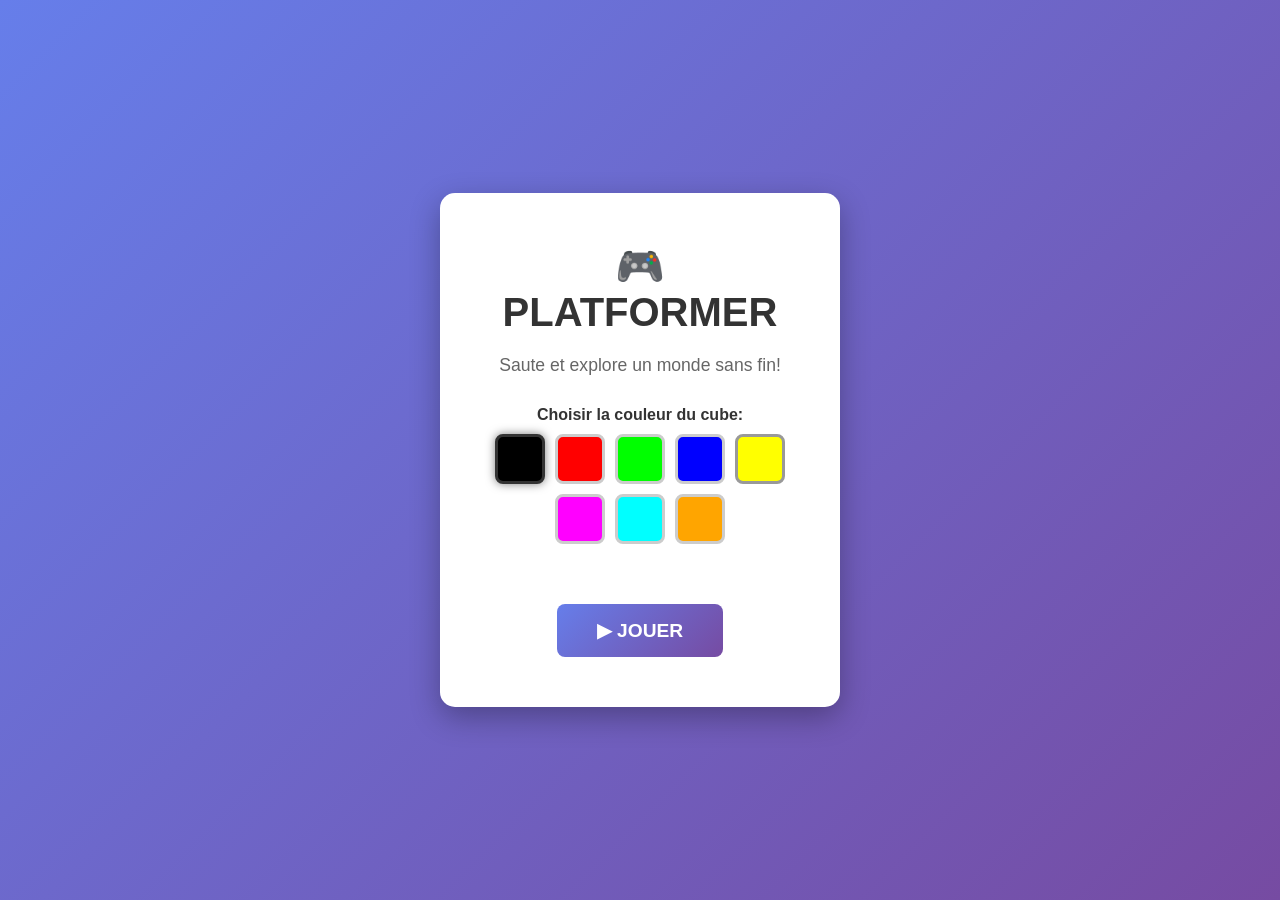
<file: platformer.html>
<!DOCTYPE html>
<html lang="fr">
<head>
    <meta charset="UTF-8">
    <meta name="viewport" content="width=device-width, initial-scale=1.0">
    <title>Platformer 2D Infini</title>
    <style>
        * {
            margin: 0;
            padding: 0;
            box-sizing: border-box;
        }
        body {
            min-height: 100vh;
            background-color: #f0f0f0;
            font-family: Arial, sans-serif;
            display: flex;
            justify-content: center;
            align-items: center;
        }
        #gameContainer {
            display: flex;
            flex-direction: column;
            align-items: center;
            gap: 20px;
        }
        #startScreen {
            position: fixed;
            top: 0;
            left: 0;
            width: 100%;
            height: 100%;
            background: linear-gradient(135deg, #667eea 0%, #764ba2 100%);
            display: flex;
            justify-content: center;
            align-items: center;
            z-index: 1000;
        }
        #startScreen.hidden {
            display: none;
        }
        .startContent {
            text-align: center;
            background: white;
            padding: 50px;
            border-radius: 15px;
            box-shadow: 0 10px 30px rgba(0,0,0,0.3);
            max-width: 400px;
        }
        .startContent h1 {
            color: #333;
            margin-bottom: 20px;
            font-size: 2.5em;
        }
        .startContent p {
            color: #666;
            margin-bottom: 30px;
            font-size: 1.1em;
        }
        .colorSelector {
            margin: 30px 0;
        }
        .colorSelector label {
            display: block;
            margin-bottom: 10px;
            color: #333;
            font-weight: bold;
        }
        .colorOptions {
            display: flex;
            gap: 10px;
            justify-content: center;
            flex-wrap: wrap;
        }
        .colorBtn {
            width: 50px;
            height: 50px;
            border: 3px solid #ccc;
            border-radius: 8px;
            cursor: pointer;
            transition: all 0.3s;
        }
        .colorBtn:hover {
            transform: scale(1.1);
            border-color: #333;
        }
        .colorBtn.selected {
            border-color: #333;
            box-shadow: 0 0 10px rgba(0,0,0,0.5);
        }
        #playBtn {
            background: linear-gradient(135deg, #667eea 0%, #764ba2 100%);
            color: white;
            border: none;
            padding: 15px 40px;
            font-size: 1.2em;
            border-radius: 8px;
            cursor: pointer;
            transition: all 0.3s;
            font-weight: bold;
            margin-top: 30px;
        }
        #playBtn:hover {
            transform: translateY(-2px);
            box-shadow: 0 5px 20px rgba(0,0,0,0.3);
        }
        canvas {
            border: 3px solid #333;
            background-color: white;
            cursor: default;
            display: block;
        }
        .controls {
            text-align: center;
            color: #333;
            background: white;
            padding: 15px 30px;
            border-radius: 10px;
            box-shadow: 0 2px 10px rgba(0,0,0,0.1);
        }
        .controls p {
            margin: 5px 0;
        }
        .info {
            font-size: 0.9em;
            color: #666;
        }
        #distance {
            font-size: 1.1em;
            font-weight: bold;
            color: #667eea;
        }
        #hud {
            position: absolute;
            top: 10px;
            left: 10px;
            font-size: 1.5em;
            z-index: 100;
        }
        .hearts {
            color: #ff0000;
        }
    </style>
</head>
<body>
    <div id="startScreen">
        <div class="startContent">
            <h1>🎮 PLATFORMER</h1>
            <p>Saute et explore un monde sans fin!</p>
            
            <div class="colorSelector">
                <label for="colorPicker">Choisir la couleur du cube:</label>
                <div class="colorOptions">
                    <button class="colorBtn selected" data-color="#000000" style="background-color: #000000;" title="Noir"></button>
                    <button class="colorBtn" data-color="#FF0000" style="background-color: #FF0000;" title="Rouge"></button>
                    <button class="colorBtn" data-color="#00FF00" style="background-color: #00FF00;" title="Vert"></button>
                    <button class="colorBtn" data-color="#0000FF" style="background-color: #0000FF;" title="Bleu"></button>
                    <button class="colorBtn" data-color="#FFFF00" style="background-color: #FFFF00; border-color: #999;" title="Jaune"></button>
                    <button class="colorBtn" data-color="#FF00FF" style="background-color: #FF00FF;" title="Magenta"></button>
                    <button class="colorBtn" data-color="#00FFFF" style="background-color: #00FFFF;" title="Cyan"></button>
                    <button class="colorBtn" data-color="#FFA500" style="background-color: #FFA500;" title="Orange"></button>
                </div>
            </div>

            <button id="playBtn">▶ JOUER</button>
        </div>
    </div>

    <div id="gameContainer" style="display: none;">
        <div id="hud">
            <div class="hearts" id="healthDisplay">❤️❤️❤️</div>
        </div>
        <canvas id="gameCanvas" width="800" height="600"></canvas>
        <div class="controls">
            <p><strong>⬅️ ➡️ = Bouger | ESPACE = Sauter | E = Tirer</strong></p>
            <p class="info">Explore le monde infini! Évite les balles et tue les ennemis!</p>
            <p id="distance">Distance: 0m</p>
        </div>
    </div>

    <script>
        const canvas = document.getElementById('gameCanvas');
        const ctx = canvas.getContext('2d');
        const startScreen = document.getElementById('startScreen');
        const gameContainer = document.getElementById('gameContainer');
        const playBtn = document.getElementById('playBtn');
        const distanceDisplay = document.getElementById('distance');
        const healthDisplay = document.getElementById('healthDisplay');

        let playerColor = '#000000';
        let gameStarted = false;

        // Gestion du menu de démarrage
        document.querySelectorAll('.colorBtn').forEach(btn => {
            btn.addEventListener('click', () => {
                document.querySelectorAll('.colorBtn').forEach(b => b.classList.remove('selected'));
                btn.classList.add('selected');
                playerColor = btn.dataset.color;
            });
        });

        playBtn.addEventListener('click', () => {
            gameStarted = true;
            startScreen.classList.add('hidden');
            gameContainer.style.display = 'flex';
            gameLoop();
        });

        // Joueur (cube)
        const player = {
            x: 100,
            y: 400,
            width: 30,
            height: 30,
            velocityX: 0,
            velocityY: 0,
            speed: 5,
            jumpPower: 12,
            isJumping: false,
            gravity: 0.6,
            rotation: 0,
            rotationVelocity: 0,
            health: 3,
            maxHealth: 3,
            jumpsRemaining: 2,
            maxJumps: 2
        };

        // Clés pressées
        const keys = {};

        // Gestion du défilement infini
        let cameraX = 0;
        let worldWidth = 800;
        let maxDistance = 0;
        let lastGeneratedX = 0;

        // Tableaux de jeu
        let platforms = [];
        let enemies = [];
        let playerProjectiles = [];
        let enemyProjectiles = [];

        function initializeGround() {
            // Sol infini
            platforms.push({ x: -10000, y: 550, width: 50000, height: 50 });
        }

        function generatePlatforms(startX, endX) {
            for (let x = startX; x < endX; x += 80 + Math.random() * 100) {
                const isExisting = platforms.some(p => Math.abs(p.x - x) < 50 && p.y < 540);
                if (isExisting) continue;

                const y = Math.random() * 300 + 150;
                const width = 50 + Math.random() * 80;
                platforms.push({ x, y, width, height: 20 });

                if (Math.random() > 0.85) {
                    enemies.push({
                        x: x + width / 2,
                        y: y - 40,
                        width: 25,
                        height: 25,
                        health: 2,
                        shootTimer: 0,
                        shootInterval: 60 + Math.random() * 40
                    });
                }
            }
            lastGeneratedX = endX;
        }

        function generateStructures(startX, endX) {
            let x = startX;
            while (x < endX) {
                const structType = Math.random();
                
                if (structType < 0.3) {
                    // Petite tour
                    const baseX = x;
                    const baseY = 300 + Math.random() * 100;
                    const width = 60;
                    platforms.push({ x: baseX, y: baseY, width, height: 20 });
                    platforms.push({ x: baseX + 5, y: baseY - 30, width: 50, height: 20 });
                    platforms.push({ x: baseX + 10, y: baseY - 60, width: 40, height: 20 });
                    
                    if (Math.random() > 0.6) {
                        enemies.push({
                            x: baseX + width / 2,
                            y: baseY - 100,
                            width: 25,
                            height: 25,
                            health: 2,
                            shootTimer: 0,
                            shootInterval: 60 + Math.random() * 40
                        });
                    }
                    x += 200;
                } else if (structType < 0.6) {
                    // Escalier montant
                    const startY = 350 + Math.random() * 50;
                    for (let i = 0; i < 4; i++) {
                        platforms.push({
                            x: x + i * 70,
                            y: startY - i * 50,
                            width: 60,
                            height: 20
                        });
                    }
                    x += 350;
                } else {
                    // Donjon/salle avec plateforme
                    const roomX = x;
                    const roomY = 280 + Math.random() * 80;
                    
                    // Murs
                    platforms.push({ x: roomX, y: roomY, width: 200, height: 20 });
                    platforms.push({ x: roomX, y: roomY - 150, width: 200, height: 20 });
                    
                    // Plateforme intérieure
                    platforms.push({
                        x: roomX + 50,
                        y: roomY - 80,
                        width: 100,
                        height: 20
                    });
                    
                    // Ennemi
                    if (Math.random() > 0.5) {
                        enemies.push({
                            x: roomX + 100,
                            y: roomY - 130,
                            width: 25,
                            height: 25,
                            health: 2,
                            shootTimer: 0,
                            shootInterval: 60 + Math.random() * 40
                        });
                    }
                    x += 350;
                }
            }
            lastGeneratedX = endX;
        }

        // Écouteurs d'événements
        document.addEventListener('keydown', (e) => {
            keys[e.key.toLowerCase()] = true;
            if (e.key === ' ') {
                e.preventDefault();
            }
        });

        document.addEventListener('keyup', (e) => {
            keys[e.key.toLowerCase()] = false;
        });

        function playerShoot() {
            playerProjectiles.push({
                x: player.x + player.width / 2,
                y: player.y + player.height / 2,
                velocityX: 8,
                velocityY: 0,
                width: 8,
                height: 8,
                lifetime: 200
            });
        }

        function updatePlayer() {
            // Mouvement horizontal
            if (keys['arrowleft'] || keys['a']) {
                player.velocityX = -player.speed;
            } else if (keys['arrowright'] || keys['d']) {
                player.velocityX = player.speed;
            } else {
                player.velocityX = 0;
            }

            // Tir
            if (keys['e']) {
                playerShoot();
                keys['e'] = false;
            }

            // Appliquer la gravité
            player.velocityY += player.gravity;

            // Mise à jour de la position
            player.x += player.velocityX;
            player.y += player.velocityY;

            // Générer les plateformes au fur et à mesure
            if (player.x + 500 > lastGeneratedX) {
                generateStructures(lastGeneratedX, lastGeneratedX + 1200);
            }

            // Détection des collisions avec les plateformes
            player.isJumping = true;

            for (let i = 0; i < platforms.length; i++) {
                const platform = platforms[i];
                
                // Collision par le bas (atterrissage)
                if (
                    player.velocityY >= 0 &&
                    player.y + player.height <= platform.y + 10 &&
                    player.y + player.height + player.velocityY >= platform.y &&
                    player.x + player.width > platform.x &&
                    player.x < platform.x + platform.width
                ) {
                    player.y = platform.y - player.height;
                    player.velocityY = 0;
                    player.isJumping = false;
                }

                // Collision par le haut (frapper la tête)
                if (
                    player.velocityY < 0 &&
                    player.y >= platform.y + platform.height - 10 &&
                    player.y - player.velocityY <= platform.y + platform.height &&
                    player.x + player.width > platform.x &&
                    player.x < platform.x + platform.width
                ) {
                    player.velocityY = 0;
                    player.y = platform.y + platform.height;
                }
            }

            // Saut avec rotation
            if ((keys[' '] || keys['w']) && !player.isJumping) {
                player.velocityY = -player.jumpPower;
                player.isJumping = true;
                player.jumpsRemaining--;
                player.rotationVelocity = Math.PI * 2;
            } else if ((keys[' '] || keys['w']) && player.jumpsRemaining > 0 && player.isJumping) {
                // Double jump
                player.velocityY = -player.jumpPower;
                player.jumpsRemaining--;
                player.rotationVelocity = Math.PI * 2;
                keys[' '] = false;
                keys['w'] = false;
            }

            // Appliquer la rotation (continue toujours)
            if (player.rotationVelocity !== 0) {
                player.rotation += player.rotationVelocity * 0.05;
                player.rotationVelocity *= 0.98;
                if (Math.abs(player.rotationVelocity) < 0.01) {
                    player.rotationVelocity = 0;
                }
            }

            // Réinitialiser les sauts quand on atterit
            if (!player.isJumping) {
                player.jumpsRemaining = player.maxJumps;
            }

            // Caméra suit le joueur
            cameraX = Math.max(0, player.x - 100);

            // Suivi de la distance
            maxDistance = Math.max(maxDistance, Math.floor(player.x / 10));
            distanceDisplay.textContent = `Distance: ${maxDistance}m`;

            // Réinitialiser si tombé
            if (player.y > canvas.height + 100) {
                player.health = 0;
            }
        }

        function updateEnemies() {
            enemies.forEach((enemy, idx) => {
                enemy.shootTimer++;
                if (enemy.shootTimer >= enemy.shootInterval) {
                    // L'ennemi tire
                    enemyProjectiles.push({
                        x: enemy.x,
                        y: enemy.y,
                        velocityX: -5,
                        velocityY: (Math.random() - 0.5) * 3,
                        width: 6,
                        height: 6
                    });
                    enemy.shootTimer = 0;
                }
            });
        }

        function updateProjectiles() {
            // Projectiles du joueur
            playerProjectiles = playerProjectiles.filter(proj => {
                proj.x += proj.velocityX;
                proj.y += proj.velocityY;
                proj.lifetime--;
                return proj.lifetime > 0 && proj.x < canvas.width + cameraX;
            });

            // Projectiles des ennemis
            enemyProjectiles = enemyProjectiles.filter(proj => {
                proj.x += proj.velocityX;
                proj.y += proj.velocityY;
                return proj.x > cameraX - 50 && proj.x < cameraX + canvas.width + 50 && proj.y > 0 && proj.y < canvas.height;
            });

            // Collisions projectiles joueur vs ennemis
            playerProjectiles.forEach((proj, pIdx) => {
                enemies.forEach((enemy, eIdx) => {
                    if (
                        proj.x < enemy.x + enemy.width &&
                        proj.x + proj.width > enemy.x &&
                        proj.y < enemy.y + enemy.height &&
                        proj.y + proj.height > enemy.y
                    ) {
                        enemy.health--;
                        playerProjectiles.splice(pIdx, 1);
                        if (enemy.health <= 0) {
                            enemies.splice(eIdx, 1);
                        }
                    }
                });
            });

            // Collisions projectiles ennemis vs joueur
            enemyProjectiles.forEach((proj, idx) => {
                if (
                    proj.x < player.x + player.width &&
                    proj.x + proj.width > player.x &&
                    proj.y < player.y + player.height &&
                    proj.y + proj.height > player.y
                ) {
                    player.health--;
                    enemyProjectiles.splice(idx, 1);
                }
            });

            // Mise à jour de la santé
            let hearts = '';
            for (let i = 0; i < player.health; i++) {
                hearts += '❤️';
            }
            healthDisplay.textContent = hearts;

            if (player.health <= 0) {
                gameStarted = false;
                alert(`Game Over! Distance: ${maxDistance}m`);
                location.reload();
            }
        }

        function drawPlayer() {
            ctx.save();
            ctx.translate(player.x - cameraX + player.width / 2, player.y + player.height / 2);
            ctx.rotate(player.rotation);
            ctx.fillStyle = playerColor;
            ctx.fillRect(-player.width / 2, -player.height / 2, player.width, player.height);
            ctx.restore();
        }

        function drawPlatforms() {
            ctx.fillStyle = '#333333';
            platforms.forEach(platform => {
                const screenX = platform.x - cameraX;
                if (screenX + platform.width > 0 && screenX < canvas.width) {
                    ctx.fillRect(screenX, platform.y, platform.width, platform.height);
                    ctx.strokeStyle = '#222';
                    ctx.lineWidth = 2;
                    ctx.strokeRect(screenX, platform.y, platform.width, platform.height);
                }
            });
        }

        function drawEnemies() {
            enemies.forEach(enemy => {
                const screenX = enemy.x - cameraX;
                if (screenX > 0 && screenX < canvas.width) {
                    ctx.fillStyle = '#FF3333';
                    ctx.fillRect(screenX, enemy.y, enemy.width, enemy.height);
                    ctx.fillStyle = '#333';
                    ctx.fillRect(screenX + 5, enemy.y + 5, 5, 5);
                    ctx.fillRect(screenX + 15, enemy.y + 5, 5, 5);
                }
            });
        }

        function drawProjectiles() {
            // Projectiles du joueur
            ctx.fillStyle = '#FFD700';
            playerProjectiles.forEach(proj => {
                const screenX = proj.x - cameraX;
                ctx.fillRect(screenX, proj.y, proj.width, proj.height);
            });

            // Projectiles des ennemis
            ctx.fillStyle = '#FF6666';
            enemyProjectiles.forEach(proj => {
                const screenX = proj.x - cameraX;
                ctx.fillRect(screenX, proj.y, proj.width, proj.height);
            });
        }

        function drawClouds() {
            ctx.fillStyle = 'rgba(200, 200, 200, 0.3)';
            for (let i = 0; i < 5; i++) {
                const cloudX = (cameraX * 0.3 + i * 300) % (canvas.width + 200) - 100;
                const cloudY = 50 + i * 40;
                ctx.beginPath();
                ctx.arc(cloudX, cloudY, 30, 0, Math.PI * 2);
                ctx.arc(cloudX + 25, cloudY - 15, 35, 0, Math.PI * 2);
                ctx.arc(cloudX + 50, cloudY, 30, 0, Math.PI * 2);
                ctx.fill();
            }
        }

        function drawInfiniteGround() {
            const groundY = 550;
            const tileWidth = 100;
            const startTile = Math.floor(cameraX / tileWidth) - 1;
            const endTile = startTile + Math.ceil(canvas.width / tileWidth) + 2;

            for (let i = startTile; i <= endTile; i++) {
                const x = i * tileWidth;
                const isEven = i % 2 === 0;
                ctx.fillStyle = isEven ? '#1a1a1a' : '#0d0d0d';
                ctx.fillRect(x - cameraX, groundY, tileWidth, 50);

                // Herbe noire pixelisée
                ctx.fillStyle = '#000000';
                for (let py = 0; py < tileWidth; py += 8) {
                    for (let px = 0; px < tileWidth; px += 8) {
                        if (Math.random() > 0.6) {
                            ctx.fillRect(x - cameraX + px, groundY + (Math.random() > 0.5 ? 2 : 0), 4, 4);
                        }
                    }
                }
            }
        }

        function draw() {
            // Fond dégradé
            const gradient = ctx.createLinearGradient(0, 0, 0, canvas.height);
            gradient.addColorStop(0, '#87CEEB');
            gradient.addColorStop(1, '#E0F6FF');
            ctx.fillStyle = gradient;
            ctx.fillRect(0, 0, canvas.width, canvas.height);

            drawClouds();
            drawInfiniteGround();
            drawPlatforms();
            drawEnemies();
            drawProjectiles();
            drawPlayer();
        }

        function gameLoop() {
            if (!gameStarted) return;

            updatePlayer();
            updateEnemies();
            updateProjectiles();
            draw();
            requestAnimationFrame(gameLoop);
        }

        initializeGround();
        generateStructures(0, 1500);
    </script>
</body>
</html>
</file>
